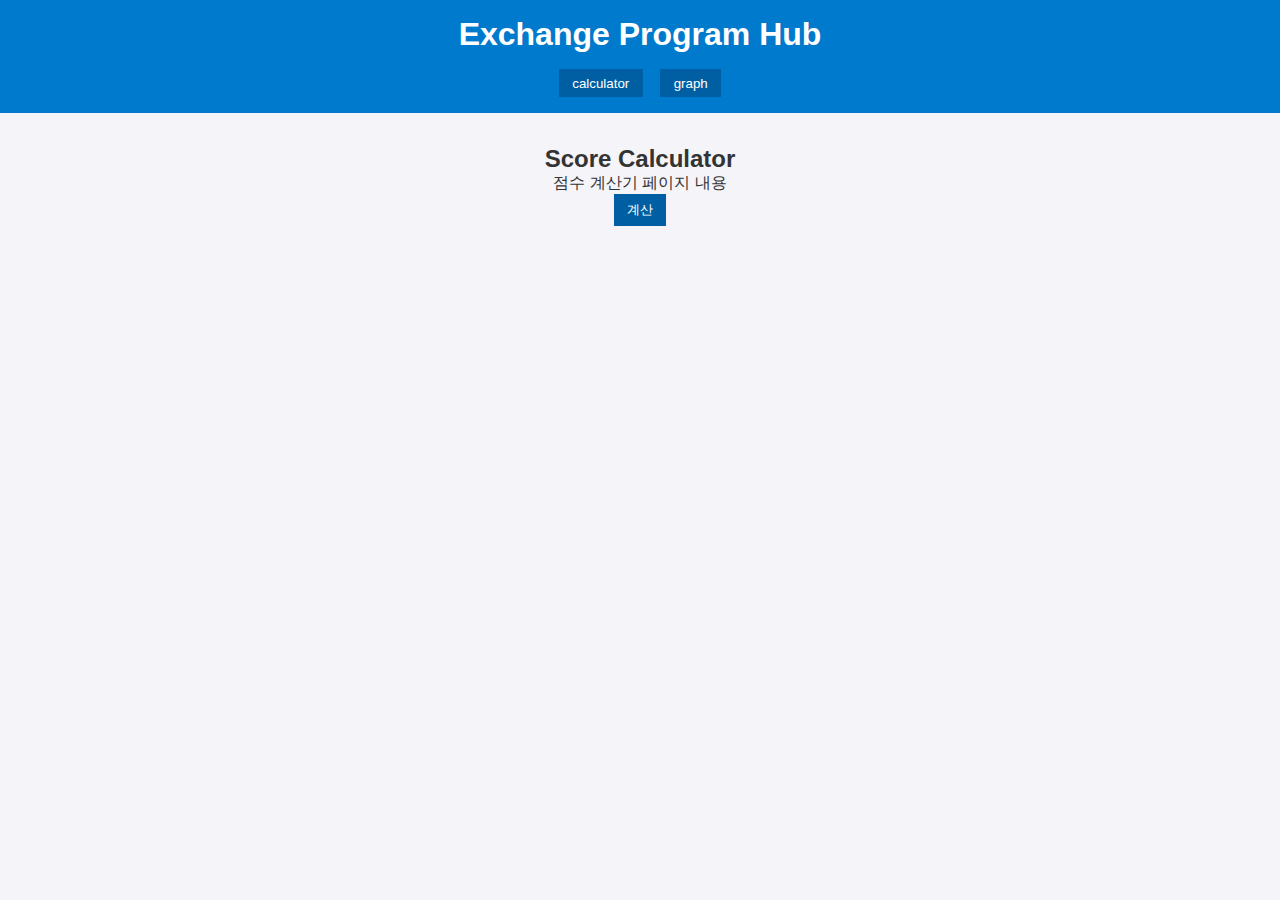
<file: frontend/index.html>
<!DOCTYPE html>
<html lang="ko">
<head>
    <meta charset="UTF-8">
    <meta name="viewport" content="width=device-width, initial-scale=1.0">
    <title>Exchange Score Hub</title>
    <link rel="stylesheet" href="style.css">
</head>
<body>
    <header>
        <h1>Exchange Program Hub</h1>
        <nav>
            <button onclick="loadPage('calculator')">calculator</button>
            <button onclick="loadPage('graph')">graph</button>
        </nav>
    </header>

    <main id="content">
        <!-- 동적으로 화면이 변경될 곳 -->
    </main>

    <script src="main.js"></script>
</body>
</html>
</file>
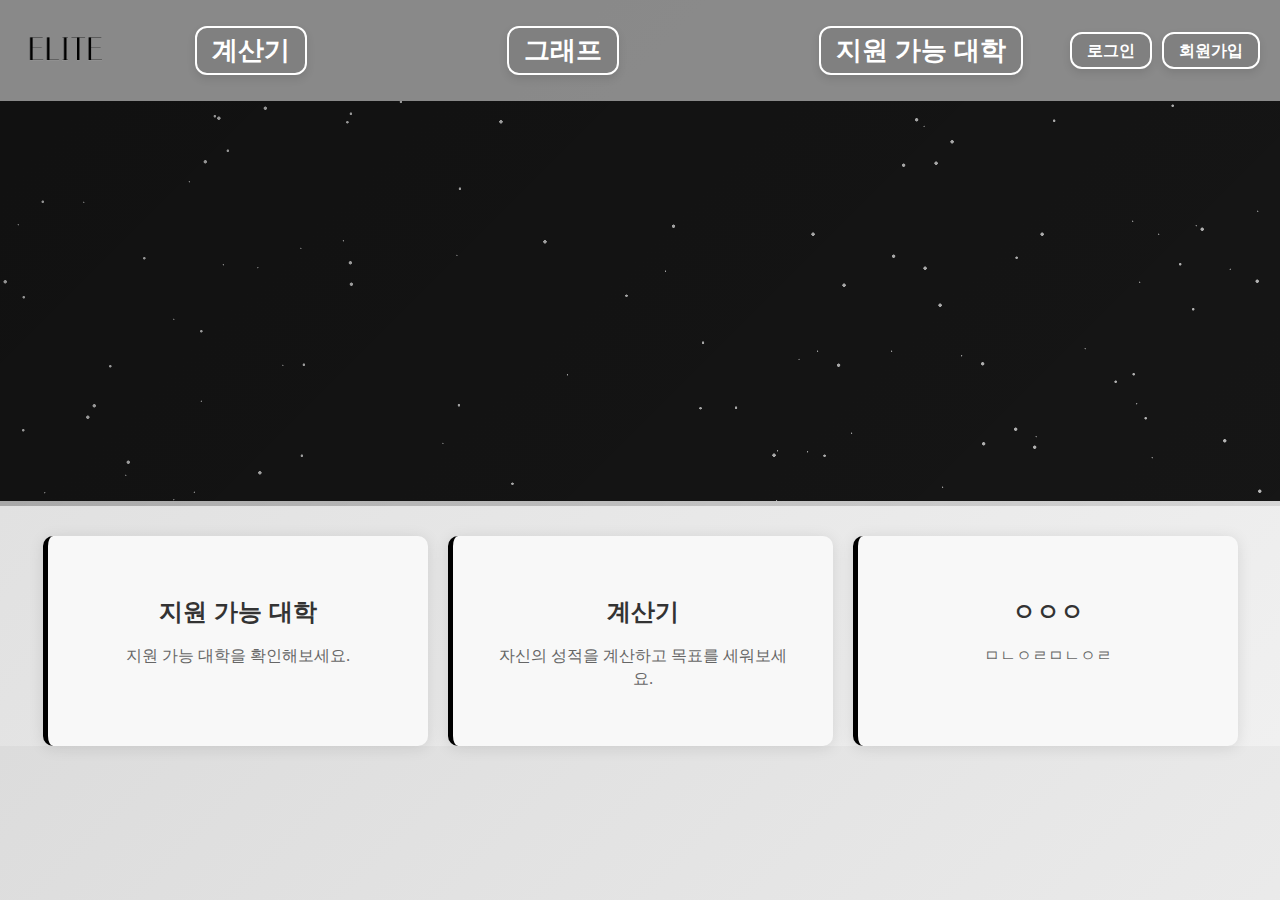
<file: frontend/pages/jeonghoon/index.html>
<!DOCTYPE html>
<html lang="ko">
<head>
    <meta charset="UTF-8">
    <meta name="viewport" content="width=device-width, initial-scale=1.0">
    <title>ELITE 웹페이지</title>
    <link href="https://fonts.googleapis.com/css2?family=Montserrat:wght@700&family=Open+Sans&display=swap" rel="stylesheet">
    <link rel="stylesheet" href="styles.css">
</head>
<body>
    <header>
        <div class="header-container">
            <div class="logo"><a href="index.html"><img src="logo.png" alt="ELITE 로고" style="height: 40px;"></a></div>
            <nav>
                <ul>
                    <li><div class="quick-access"><a href="#">계산기</a></div></li>
                    <li><div class="quick-access"><a href="#">그래프</a></div></li>
                    <li><div class="quick-access"><a href="#">지원 가능 대학</a></div></li>
                </ul>
            </nav>
            <div class="auth">
                <div class="quick-access"><a href="login.html" id="login-link">로그인</a></div>
                <div class="quick-access"><a href="signup.html" id="signup-link">회원가입</a></div>
            </div>
        </div>
    </header>
    
    <main>
        <section class="image-section">
            <picture>
                <source srcset="Desktop_Banner.png" media="(min-width: 1024px)">
                <source srcset="Tablet_Banner.png" media="(min-width: 768px)">
                <img src="Mobile_Banner.png" alt="메인 이미지" class="main-image" oncontextmenu="return false;" draggable="false">
                <div class="image-overlay"></div>
            </picture>
        </section>
        
        <section class="info-section">
            <div class="info-box" onclick="location.href='universities.html'">
                <h2>지원 가능 대학</h2>
                <p>지원 가능 대학을 확인해보세요.</p>
            </div>
            <div class="info-box" onclick="location.href='calculator.html'">
                <h2>계산기</h2>
                <p>자신의 성적을 계산하고 목표를 세워보세요.</p>
            </div>
            <div class="info-box" onclick="location.href='calculator.html'">
                <h2>ㅇㅇㅇ</h2>
                <p>ㅁㄴㅇㄹㅁㄴㅇㄹ</p>
            </div>
        </section>
    </main>

    <script src="script.js"></script>
</body>
</html>
</file>
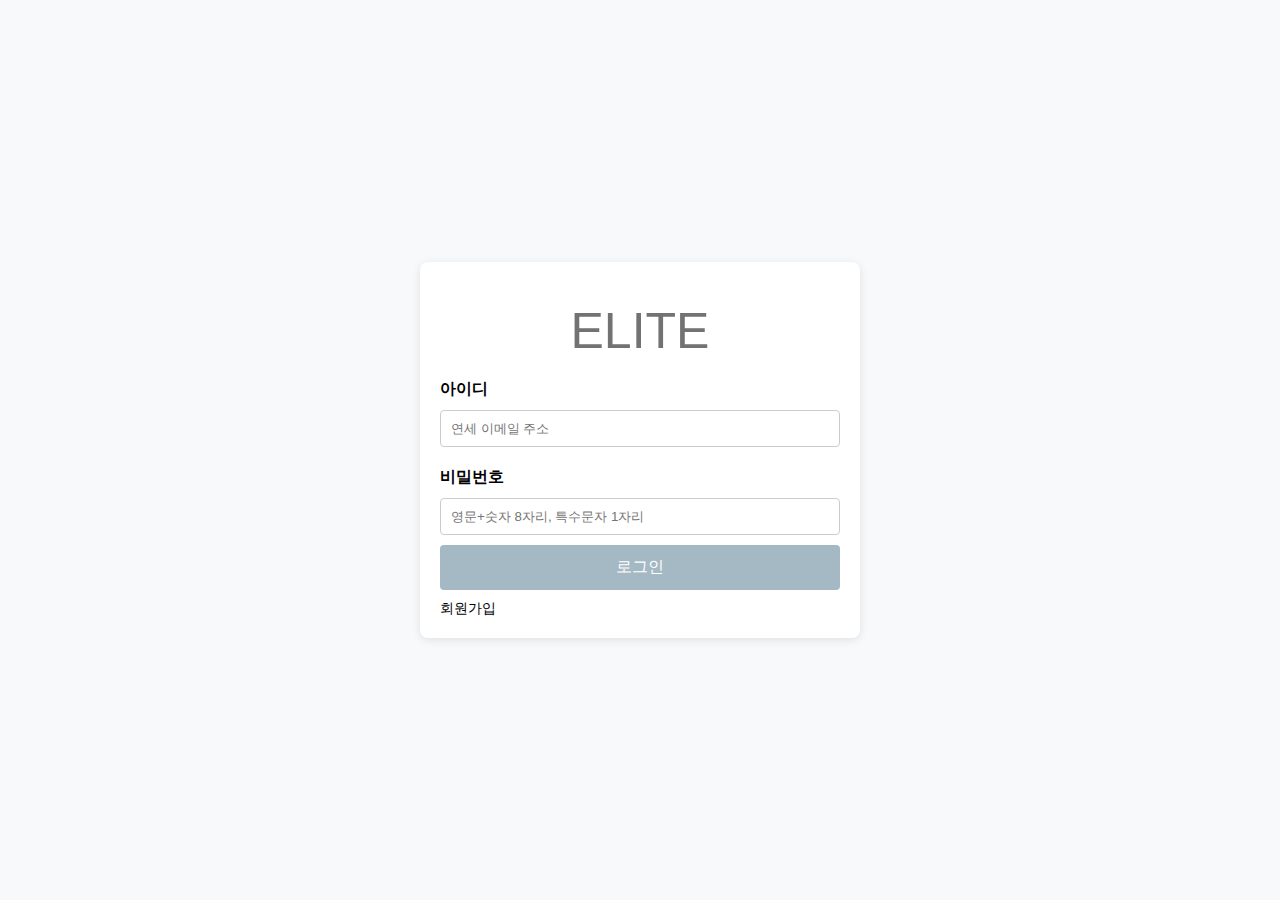
<file: login.html>
<!DOCTYPE html>
<html lang="ko">

<head>
    <meta charset="UTF-8">
    <meta name="viewport" content="width=device-width, initial-scale=1.0">
    <title>ELITE 로그인 및 회원가입</title>
    <link rel="stylesheet" href="login.css">
</head>

<body>
	<div class="container">
		<h1><a href="index.html">ELITE</a></h1>
		<!-- 로그인 폼 -->
		<div id="login-form-container" class="form-container">
			<h2>아이디</h2>
			<input type="email" id="login-email" placeholder="연세 이메일 주소" required>
			 <!-- 아이디 오류 메시지 -->
			<p id="login-email-error" class="error-message"></p>
			<h2>비밀번호</h2>
			<input type="password" id="login-password" placeholder="영문+숫자 8자리, 특수문자 1자리" required>
			<!-- 비밀번호 오류 메시지 -->
			<p id="login-password-error" class="error-message"></p>
			<button id="login-button">로그인</button>
			<div class="link-container">
				<!-- <a href="#" id="find-password-link">비밀번호 찾기</a> -->
				<a href="#" id="show-register-link">회원가입</a>
			</div>
		</div>

		<!-- 회원가입 폼 -->
		<div id="register-form-container" class="form-container" style="display: none;">
			<h2>아이디</h2>
			<input type="email" id="register-email" placeholder="연세 이메일 주소 ex)0000@yonsei.ac.kr" required>
			<p id="register-email-error" class="error-message"></p> <!-- 아이디 오류 메시지 -->
			<h2>비밀번호</h2>
			<input type="password" id="register-password" placeholder="영문+숫자 8자리, 특수문자 1자리" required>
			<p id="register-password-error" class="error-message"></p> <!-- 비밀번호 오류 메시지 -->
			<h2>이름</h2>
			<input type="text" id="register-name" placeholder="이름" required>
			<h2>생년월일</h2>
			<input type="date" id="register-dob" required>
			<button id="register-button">회원가입</button>
			<div class="link-container">
				<a href="#" id="show-login-link">로그인으로 돌아가기</a>
			</div>
		</div>

	</div>
	<script src="login.js"></script>
</body>

</html>
</file>
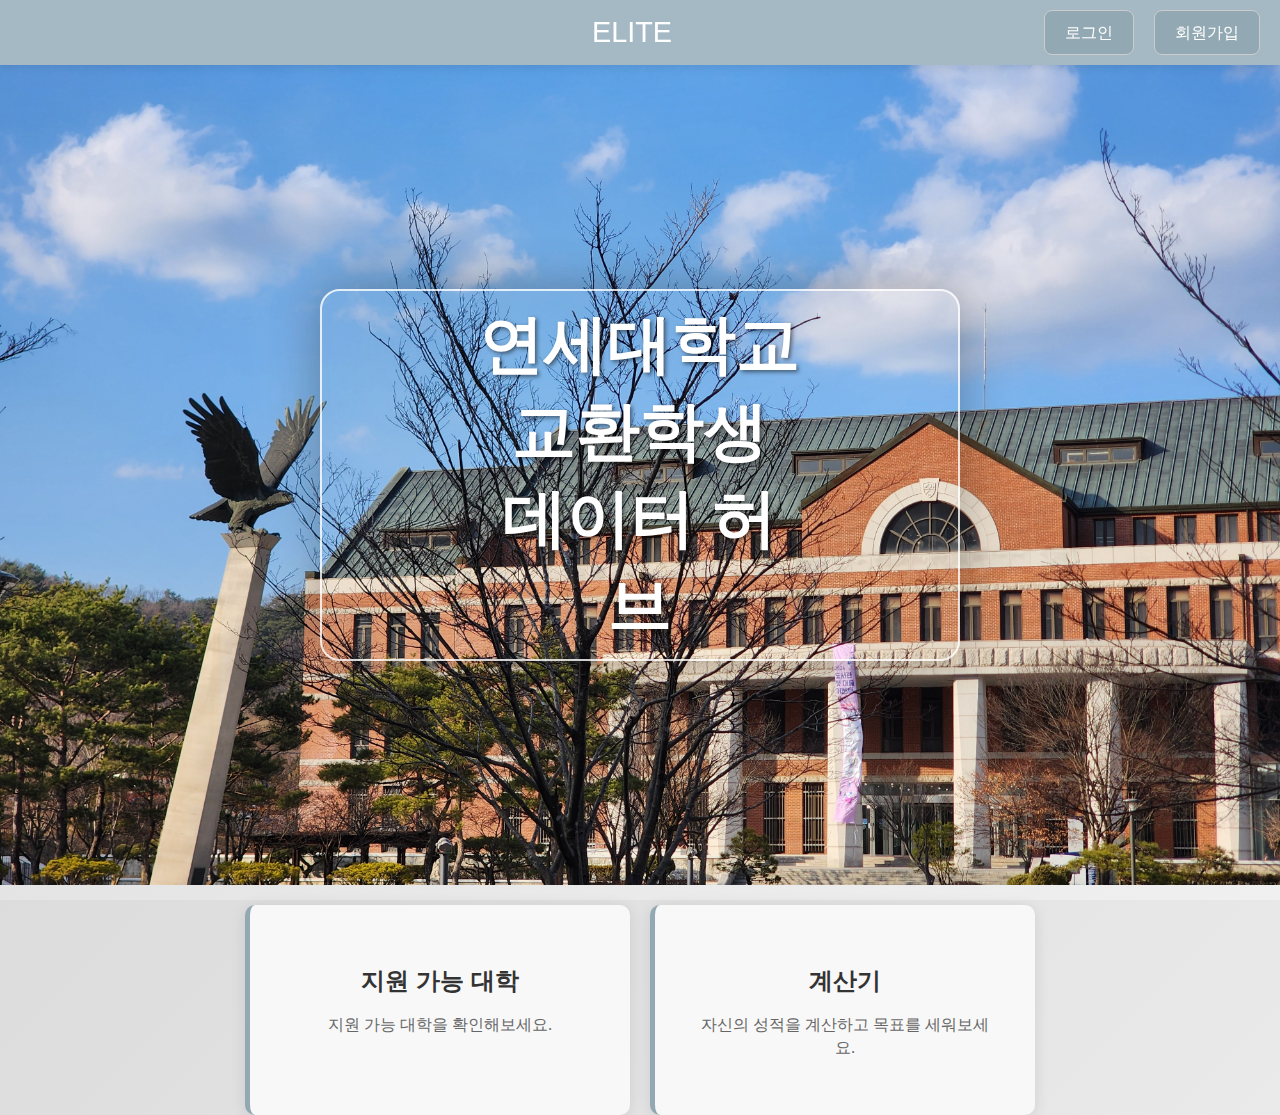
<file: main.html>
<!DOCTYPE html>
<html lang="ko">
<head>
    <meta charset="UTF-8">
    <meta name="viewport" content="width=device-width, initial-scale=1.0">
    <title>ELITE 웹페이지</title>
    <link href="https://fonts.googleapis.com/css2?family=Montserrat:wght@700&family=Open+Sans&display=swap" rel="stylesheet">
    <link rel="stylesheet" href="main.css">
</head>
<body>
    <header>
        <div class="header-container">
            <div class="logo"><a href="main.html">ELITE</a></div>
            <div class="auth-buttons">
                <div class="quick-access"><a href="login.html" id="login-link">로그인</a></div>
                <div class="quick-access"><a href="login.html" id="login-link">회원가입</a></div>
            </div>
        </div>
    </header>
    
    <main>
        <section class="image-section">
            <img src="main.png" alt="메인 이미지" class="main-image" oncontextmenu="return false;" draggable="false">
            <h1 class="hub-title">연세대학교 <br> 교환학생 <br> 데이터 허브</h1>
        </section>
        
        <section class="info-section">
            <div class="info-box" onclick="location.href='universities.html'">
                <h2>지원 가능 대학</h2>
                <p>지원 가능 대학을 확인해보세요.</p>
            </div>
            <div class="info-box" onclick="location.href='calculator.html'">
                <h2>계산기</h2>
                <p>자신의 성적을 계산하고 목표를 세워보세요.</p>
            </div>
        </section>
    </main>

    <script src="main.js"></script>
</body>
</html>
</file>
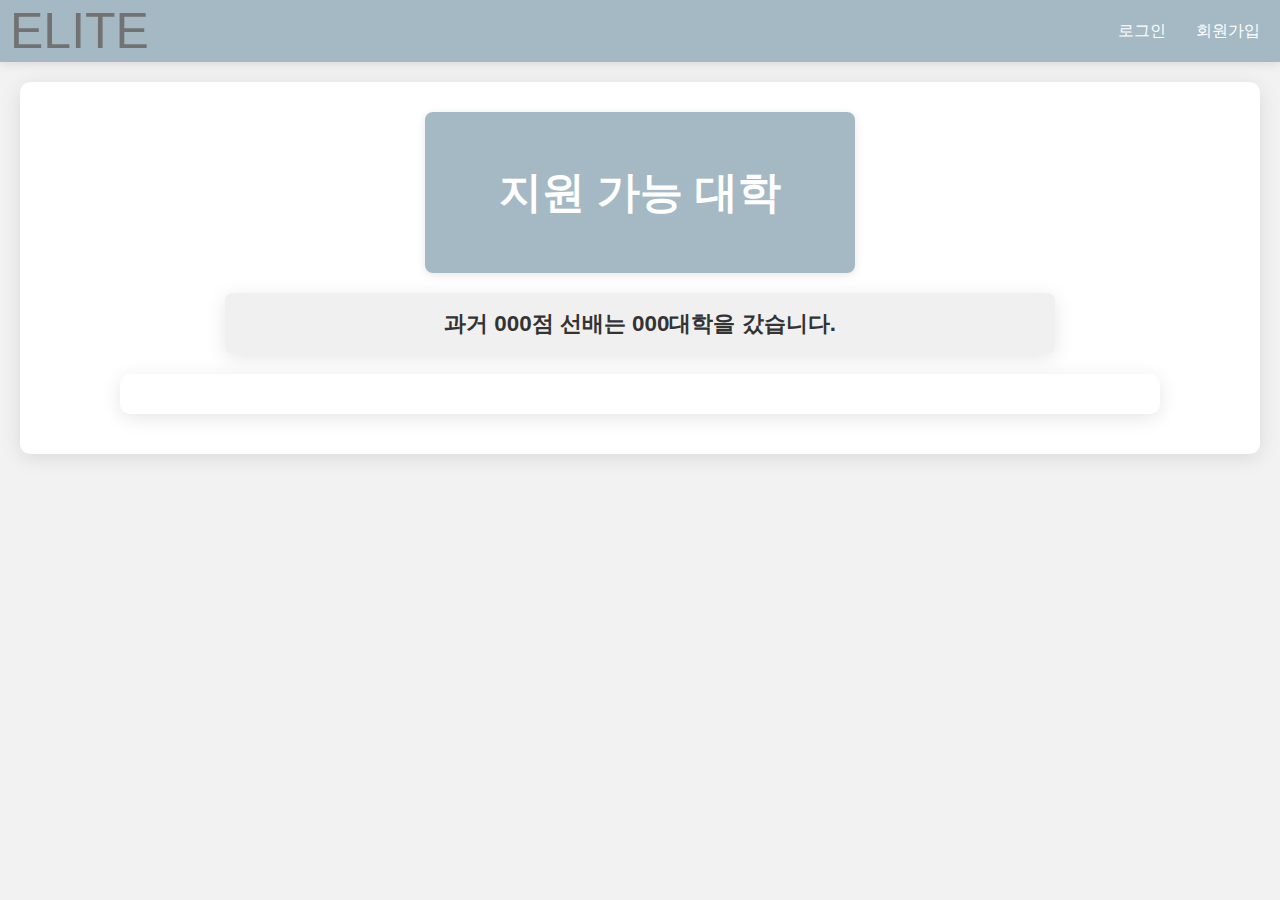
<file: universities.html>
<!DOCTYPE html>
<html lang="ko">
<head>
    <meta charset="UTF-8">
    <meta name="viewport" content="width=device-width, initial-scale=1.0">
    <title>지원 가능 대학</title>
    <link rel="stylesheet" href="universities.css">
</head>
<body>
    <header class="main-header">
        <div class="logo-container">
            <h1><a href="main.html">ELITE</a></h1>
        </div>
        <nav class="auth-buttons">
            <a href="login.html" class="nav-button">로그인</a>
            <a href="signup.html" class="nav-button">회원가입</a>
        </nav>
    </header>
    <main class="content-container">
        <section class="title-section">
            <h2>지원 가능 대학</h2>
        </section>
        
        <section class="info-box">
            <h3>과거 000점 선배는 000대학을 갔습니다.</h3>
        </section>
        
        <section class="table-container">
            <div id="university-table">
                <!-- 데이터가 표시될 공간 -->
            </div>
        </section>
    </main>

    <script src="universities.js"></script>
</body>
</html>
</file>
<file: frontend/style.css>
/* 기본 스타일 */
* {
    margin: 0;
    padding: 0;
    box-sizing: border-box;
}

body {
    font-family: Arial, sans-serif;
    background-color: #f4f4f9;
    color: #333;
}

header {
    text-align: center;
    padding: 1em;
    background-color: #007acc;
    color: #fff;
}

nav {
    margin-top: 1em;
}

button {
    margin: 0 0.5em;
    padding: 0.5em 1em;
    border: none;
    background-color: #005fa3;
    color: #fff;
    cursor: pointer;
}

#content {
    padding: 2em;
    text-align: center;
}
</file>
<file: frontend/pages/jeonghoon/styles.css>
body {
    font-family: 'Open Sans', sans-serif;
    margin: 0;
    padding: 0;
    background: linear-gradient(135deg, #dcdcdc, #f0f0f0);
    overflow-x: hidden;
    opacity: 0;
    transition: opacity 1s;
}

header {
    background-color: rgba(128, 128, 128, 0.9);
    color: #fff;
    padding: 10px 20px;
    box-shadow: 0 2px 10px rgba(0, 0, 0, 0.1);
}

.header-container {
    display: flex;
    justify-content: space-between;
    align-items: center;
    width: 100%;
    padding: 0;
}

.logo {
    font-size: 2vw;
    font-weight: 700;
    font-family: 'Montserrat', sans-serif;
}

nav ul {
    list-style: none;
    display: flex;
    gap: 200px;
    flex-wrap: wrap;
}

nav ul li {
    display: inline;
}

nav ul li a {
    position: relative;
    color: #333;
    text-decoration: none;
    font-size: 2vw;
    font-weight: 700;
    transition: color 0.3s;
    font-family: 'Montserrat', sans-serif;
}

nav ul li a::after {
    content: '';
    position: absolute;
    width: 0;
    height: 2px;
    background: #fff;
    left: 0;
    bottom: -5px;
    transition: width 0.3s;
}

nav ul li a:hover::after {
    width: 100%;
}

.auth {
    font-size: 1rem;
    font-weight: 700;
    margin-left: center;
    display: flex;
    gap: 10px;
}

.quick-access {
    display: inline-block;
    background-color: #808080;
    border: 2px solid #fff;
    border-radius: 12px;
    padding: 5px 15px;
    cursor: pointer;
    box-shadow: 0 4px 8px rgba(0, 0, 0, 0.1);
    transition: all 0.3s ease;
}

.quick-access:hover {
    background-color: #6b6b6b;
    transform: translateY(-2px);
}

.quick-access a {
    color: #fff;
    text-decoration: none;
    font-weight: bold;
}

.image-section {
    position: relative;
    text-align: center;
    margin-bottom: 30px;
    overflow: hidden;
    width: 100%;
}

.main-image {
    width: 100%;
    height: auto;
    filter: brightness(0.8);
}

.image-overlay {
    position: absolute;
    top: 0;
    left: 0;
    width: 100%;
    height: 100%;
    background: linear-gradient(135deg, rgba(0,0,0,0.3), rgba(0,0,0,0.1));
}

.info-section {
    display: flex;
    justify-content: center;
    gap: 20px;
    flex-wrap: wrap;
    margin-top: 20px;
}

.info-box {
    background-color: #f8f8f8;
    padding: 40px;
    border-left: 5px solid #000000;
    border-radius: 10px;
    box-shadow: 0 2px 15px rgba(0, 0, 0, 0.1);
    text-align: center;
    width: 300px;
    cursor: pointer;
    transition: transform 0.3s, box-shadow 0.3s;
    opacity: 0;
    transform: translateY(20px);
}

.info-box.show {
    opacity: 1;
    transform: translateY(0);
}

.info-box:hover {
    transform: translateY(-10px);
    box-shadow: 0 4px 20px rgba(0, 0, 0, 0.15);
}

.info-box h2 {
    margin-bottom: 15px;
    color: #333;
    font-size: 1.5rem;
    font-weight: 700;
    font-family: 'Montserrat', sans-serif;
}

.info-box p {
    color: #666;
}

/* 반응형 디자인 */
@media (max-width: 1024px) {
    nav ul {
        gap: 30px;
    }

    nav ul li a {
        font-size: 1.2rem;
    }

    .info-box {
        width: 250px;
        padding: 30px;
    }

    .info-box h2 {
        font-size: 1.3rem;
    }
}

@media (max-width: 768px) {
    nav ul {
        gap: 20px;
    }

    nav ul li a {
        font-size: 1rem;
    }

    .info-box {
        width: 200px;
        padding: 20px;
    }

    .info-box h2 {
        font-size: 1rem;
    }
}

@media (max-width: 480px) {
    nav ul {
        flex-direction: column;
        gap: 15px;
        align-items: center;
    }

    nav ul li a {
        font-size: 0.9rem;
    }

    .info-box {
        width: 180px;
        padding: 15px;
    }

    .info-box h2 {
        font-size: 0.9rem;
    }
}
</file>
<file: login.css>
body {
    font-family: 'Arial', sans-serif;
    display: flex;
    justify-content: center;
    align-items: center;
    height: 100vh;
    margin: 0;
    background-color: #f8f9fa;
}

.container {
    background-color: #ffffff;
    padding: 20px;
    border-radius: 8px;
    box-shadow: 0 2px 10px rgba(0, 0, 0, 0.1);
    width: 400px;
    text-align: center;
}

h1 {
    font-family: "Roboto Flex","Teko", sans-serif, serif;
    font-optical-sizing: auto;
    font-weight:lighter;
    font-style: normal;
    font-variation-settings:
      "slnt" 0,
      "wdth" 100,
      "GRAD" 0,
      "XOPQ" 96,
      "XTRA" 468,
      "YOPQ" 79,
      "YTAS" 750,
      "YTDE" -203,
      "YTFI" 738,
      "YTLC" 514,
      "YTUC" 712;
    font-size: 1.8rem;
    text-align: center;
    flex: 1;

  }

h2 {
    text-align: left;
    margin: 10px 0;
    font-size: 16px;
}

input {
    width: 100%;
    padding: 10px;
    margin-bottom: 10px;
    border: 1px solid #ccc;
    border-radius: 4px;
    box-sizing: border-box;
}

button {
    width: 100%;
    padding: 12px;
    background-color: #a5b9c4;
    border: none;
    border-radius: 4px;
    color: #ffffff;
    cursor: pointer;
    font-size: 16px;
}

button:hover {
    background-color: #92a8b3;
}

.error-message {
    color: red;
    font-size: 12px;
    margin-bottom: 10px;
    display: none;
    text-align: left;
}


.link-container {
    display: flex;
    justify-content: space-between;
    margin-top: 10px;
}

a {
    color: #000;
    text-decoration: none;
    font-size: 14px;
}

a:hover {
    text-decoration: underline;
}

h1 a {
    color: #727272;
    text-decoration: none;
    font-size: 50px;
}

h1 a:hover {
    color: #000000;
    text-decoration: none;
}
</file>
<file: main.css>
html {
    scroll-behavior: smooth;
    height: 100%;
}

body {
    font-family: 'Open Sans', sans-serif;
    margin: 0;
    padding: 0;
    background: linear-gradient(135deg, #dcdcdc, #f0f0f0);
    overflow-x: hidden;
    height: 100vh;
}

header {
    background-color: #a5b9c4;
    color: #fff;
    padding: 10px 20px;
    box-shadow: 0 2px 10px rgba(0, 0, 0, 0.1);
    position: sticky;
    top: 0;
    z-index: 1000;
    display: flex;
    justify-content: space-between;
    align-items: center;
}

.header-container {
    display: flex;
    justify-content: space-between;
    align-items: center;
    width: 100%;
}

.logo {
    font-family: "Roboto Flex", "Teko", sans-serif, serif;
    font-optical-sizing: auto;
    font-weight: lighter;
    font-style: normal;
    font-variation-settings:
      "slnt" 0,
      "wdth" 100,
      "GRAD" 0,
      "XOPQ" 96,
      "XTRA" 468,
      "YOPQ" 79,
      "YTAS" 750,
      "YTDE" -203,
      "YTFI" 738,
      "YTLC" 514,
      "YTUC" 712;
    font-size: 1.8rem;
    text-align: center;
    flex: 1;
    margin-left: 200px;
}

.logo a {
    color: #fff;
    text-decoration: none;
}

.auth-buttons {
    display: flex;
    gap: 20px;
}

.image-section {
    position: relative;
    width: 100%;
    height: calc(100vh - 80px);
    overflow: hidden;
    text-align: center;
}

.main-image {
    width: 100%;
    height: 100%;
    object-fit: cover;
    object-position: center;
}

.hub-title {
    position: absolute;
    top: 50%;
    left: 50%;
    transform: translate(-50%, -50%);
    color: #fff;
    font-size: 4rem;
    font-weight: bold;
    font-family: 'Montserrat', sans-serif;
    text-shadow: 2px 2px 4px rgba(0, 0, 0, 0.5);
    border: 2px solid rgba(255, 255, 255, 0.8);
    padding: 10px 150px;
    border-radius: 20px;
    box-shadow: 0 0 50px rgba(0, 0, 0, 0.3);
    margin: 0;
}

/* 반응형 설정 */
@media (max-width: 1024px) {
    .hub-title {
        font-size: 3.5rem;
        padding: 8px 120px;
    }

    .logo {
        font-size: 1.5rem;
        margin-left: 100px;
    }

    .info-box {
        width: 250px;
        padding: 30px;
    }

    .info-box h2 {
        font-size: 1.3rem;
    }
}

@media (max-width: 768px) {
    .hub-title {
        font-size: 3rem;
        padding: 6px 100px;
    }

    .logo {
        font-size: 1.2rem;
        margin-left: 50px;
    }

    .info-box {
        width: 200px;
        padding: 20px;
    }

    .info-box h2 {
        font-size: 1.1rem;
    }
}

@media (max-width: 480px) {
    .hub-title {
        font-size: 2.5rem;
        padding: 5px 80px;
    }

    .logo {
        font-size: 1rem;
        margin-left: 20px;
    }

    .info-box {
        width: 180px;
        padding: 15px;
    }

    .info-box h2 {
        font-size: 1rem;
    }
}

.quick-access {
    background: linear-gradient(135deg, #92a8b3, #92a8b3);
    border: 1px solid #ccc;
    border-radius: 8px;
    padding: 10px 20px;
    cursor: pointer;
    transition: all 0.3s ease;
    text-align: center;
    color: #fff;
}

.quick-access:hover {
    background-color: #7a9ba5;
}

a {
    color: #ffffff;
    text-decoration: none;
}

a:hover {
    color: #000000;
}

.info-section {
    display: flex;
    justify-content: center;
    gap: 20px;
    flex-wrap: wrap;
    margin: 20px 0;
}

.info-box {
    background-color: #f8f8f8;
    padding: 40px;
    border-left: 5px solid #92a8b3;
    border-radius: 10px;
    box-shadow: 0 2px 15px rgba(0, 0, 0, 0.1);
    text-align: center;
    width: 300px;
    cursor: pointer;
    transition: transform 0.3s, box-shadow 0.3s;
}

.info-box:hover {
    transform: translateY(-10px);
    box-shadow: 0 4px 20px rgba(0, 0, 0, 0.15);
}

.info-box h2 {
    margin-bottom: 15px;
    color: #333;
    font-size: 1.5rem;
    font-weight: 700;
    font-family: 'Montserrat', sans-serif;
}

.info-box p {
    color: #666;
}
</file>
<file: universities.css>
body {
    font-family: 'Arial', sans-serif;
    margin: 0;
    padding: 0;
    background-color: #f2f2f2;
}

.main-header {
    display: flex;
    justify-content: space-between;
    align-items: center;
    background-color: #a5b9c4; /* main 페이지의 색상 */
    padding: 2px 10px; /* 높이를 줄이기 위해 패딩을 줄임 */
    box-shadow: 0 2px 10px rgba(0, 0, 0, 0.1);
}

.logo-container h1 {
    font-family: "Roboto Flex","Teko", sans-serif, serif;
    font-optical-sizing: auto;
    font-weight:lighter;
    font-style: normal;
    font-variation-settings:
      "slnt" 0,
      "wdth" 100,
      "GRAD" 0,
      "XOPQ" 96,
      "XTRA" 468,
      "YOPQ" 79,
      "YTAS" 750,
      "YTDE" -203,
      "YTFI" 738,
      "YTLC" 514,
      "YTUC" 712;
    font-size: 1.0rem;
    text-align: center;
    flex: 1;
    margin: 0;
}

.auth-buttons {
    display: flex;
    gap: 10px;
}

.nav-button {
    text-decoration: none;
    color: #ffffff;
    font-size: 1rem;
    padding: 5px 10px;
    border-radius: 5px;
    transition: background-color 0.3s;
}

.nav-button:hover {
    background-color: #7a9ba5;
}

.content-container {
    background-color: #ffffff;
    padding: 20px;
    margin: 20px auto;
    max-width: 1200px; /* 전체 박스의 너비 */
    border-radius: 10px;
    box-shadow: 0 4px 20px rgba(0, 0, 0, 0.1);
}

.title-section {
    background-color: #a5b9c4; /* 제목 색상 */
    padding: 15px; /* 줄인 패딩 */
    text-align: center;
    margin: 10px auto;
    max-width: 400px; /* 너비 조정 */
    border-radius: 8px;
    color: #fff;
    font-size: 1.8rem; /* 폰트 크기 조정 */
    box-shadow: 0 2px 10px rgba(0, 0, 0, 0.1);
}

.info-box {
    background-color: #f0f0f0;
    padding: 15px;
    margin: 20px auto;
    max-width: 800px; /* 너비 조정 */
    border-radius: 8px;
    text-align: center;
    box-shadow: 0 4px 20px rgba(0, 0, 0, 0.1);
}

.info-box h3 {
    font-size: 1.4rem;
    color: #333;
    margin: 0;
}

.table-container {
    max-width: 1000px;
    margin: 20px auto;
    background-color: #ffffff;
    border-radius: 10px;
    padding: 20px;
    box-shadow: 0 4px 20px rgba(0, 0, 0, 0.1);
    overflow-x: auto;
}

h1 a {
    color: #727272;
    text-decoration: none;
    font-size: 50px;
}

h1 a:hover {
    color: #000000;
    text-decoration: none;
}
</file>
